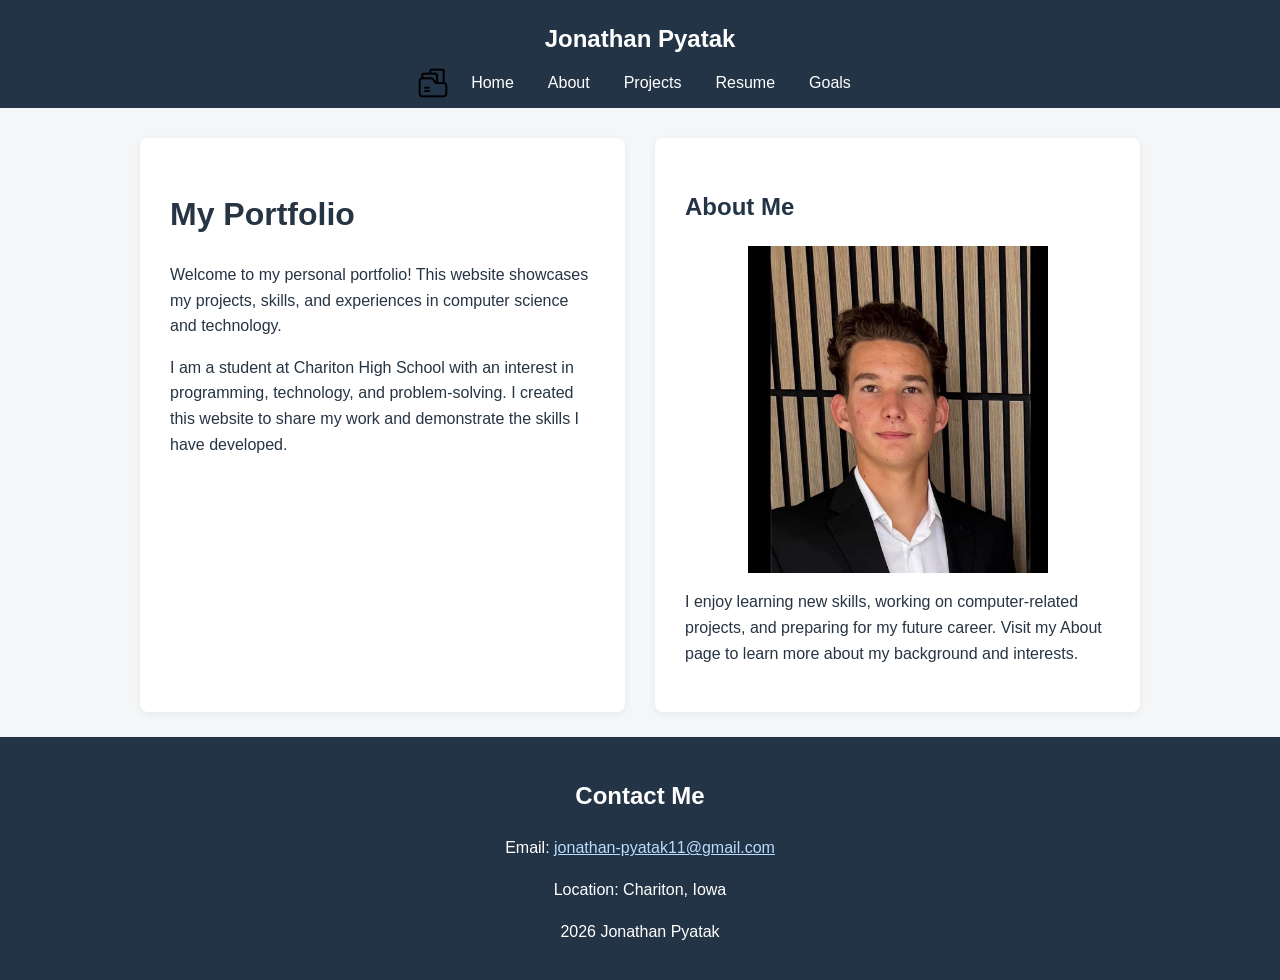
<file: index.html>
<!doctype html>
<html lang="en">
  <head>
    <meta charset="UTF-8" />
    <meta name="viewport" content="width=device-width, initial-scale=1.0" />
    <link rel="icon" href="assets/favicon.ico" type="image/x-icon" />
    <link rel="stylesheet" href="css/style.css" />
    <title>Home | Jonathan Pyatak</title>
  </head>
  <body>
    <header>
      <h2>Jonathan Pyatak</h2>

      <nav>
        <img src="assets/favicon.ico" alt="favicon" />
        <a href="index.html">Home</a>
        <a href="html/AboutMe.html">About</a>
        <a href="html/Projects.html">Projects</a>
        <a href="html/Resume.html">Resume</a>
        <a href="html/Future_Goals.html">Goals</a>
      </nav>
    </header>

    <main>
      <div>
        <h1>My Portfolio</h1>

        <p>
          Welcome to my personal portfolio! This website showcases my projects,
          skills, and experiences in computer science and technology.
        </p>

        <p>
          I am a student at Chariton High School with an interest in
          programming, technology, and problem-solving. I created this website
          to share my work and demonstrate the skills I have developed.
        </p>
      </div>

      <div>
        <h2>About Me</h2>

        <img
          src="assets/portrait.jpg"
          alt="My personal photo"
          width="300"
          height="300"
        />

        <p>
          I enjoy learning new skills, working on computer-related projects, and
          preparing for my future career. Visit my About page to learn more
          about my background and interests.
        </p>
      </div>
    </main>

    <footer>
      <h2>Contact Me</h2>
      <p>
        Email:
        <a href="mailto:jonathan-pyatak11@gmail.com">
          jonathan-pyatak11@gmail.com
        </a>
      </p>
      <p>Location: Chariton, Iowa</p>
      <p>2026 Jonathan Pyatak</p>
    </footer>
  </body>
</html>
</file>
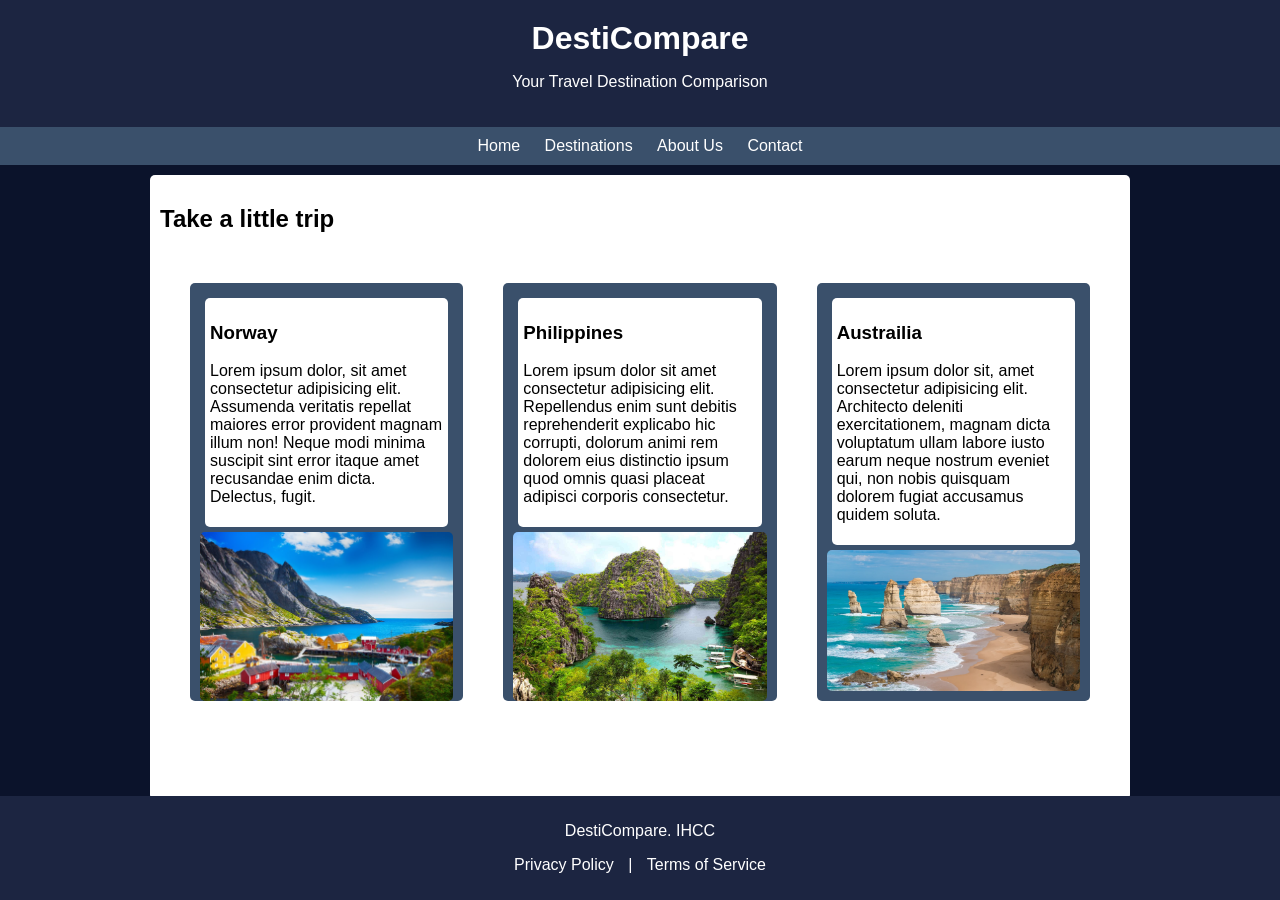
<file: projects/DestiCompare/index.html>
<!doctype html>
<html lang="en">
    <head>
        <meta charset="UTF-8" />
        <meta name="viewport" content="width=device-width, initial-scale=1.0" />
        <title>DestiCompare - Your Travel Destination Comparison</title>
        <link rel="stylesheet" href="css/style.css" />
        <link rel="shortcut icon" href="favicon.ico" type="image/x-icon" />
    </head>

    <body>
        <header>
            <h1>DestiCompare</h1>
            <p>Your Travel Destination Comparison</p>
        </header>
        <nav>
            <a href="./index.html">Home</a>
            <a href="./html/destinations.html">Destinations</a>
            <a href="#">About Us</a>
            <a href="#">Contact</a>
        </nav>
        <div class="container">
            <h2>Take a little trip</h2>
            <div class="image-grid">
                <div class="destination">
                    <div class="des-text">
                        <h3>Norway</h3>
                        <p>
                            Lorem ipsum dolor, sit amet consectetur adipisicing
                            elit. Assumenda veritatis repellat maiores error
                            provident magnam illum non! Neque modi minima
                            suscipit sint error itaque amet recusandae enim
                            dicta. Delectus, fugit.
                        </p>
                    </div>
                    <img src="images/norway.jpg" alt="Norway" />
                </div>
                <div class="destination">
                    <div class="des-text">
                        <h3>Philippines</h3>
                        <p>
                            Lorem ipsum dolor sit amet consectetur adipisicing
                            elit. Repellendus enim sunt debitis reprehenderit
                            explicabo hic corrupti, dolorum animi rem dolorem
                            eius distinctio ipsum quod omnis quasi placeat
                            adipisci corporis consectetur.
                        </p>
                    </div>
                    <img src="images/ph.jpg" alt="Philippines" />
                </div>
                <div class="destination">
                    <div class="des-text">
                        <h3>Austrailia</h3>
                        <p>
                            Lorem ipsum dolor sit, amet consectetur adipisicing
                            elit. Architecto deleniti exercitationem, magnam
                            dicta voluptatum ullam labore iusto earum neque
                            nostrum eveniet qui, non nobis quisquam dolorem
                            fugiat accusamus quidem soluta.
                        </p>
                    </div>
                    <img src="images/austrailia.webp" alt="Austrailia" />
                </div>
            </div>
        </div>
        <footer>
            <div>
                <p>DestiCompare. IHCC</p>
                <p>
                    <a href="#">Privacy Policy</a> |
                    <a href="#">Terms of Service</a>
                </p>
            </div>
        </footer>
    </body>
</html>
</file>
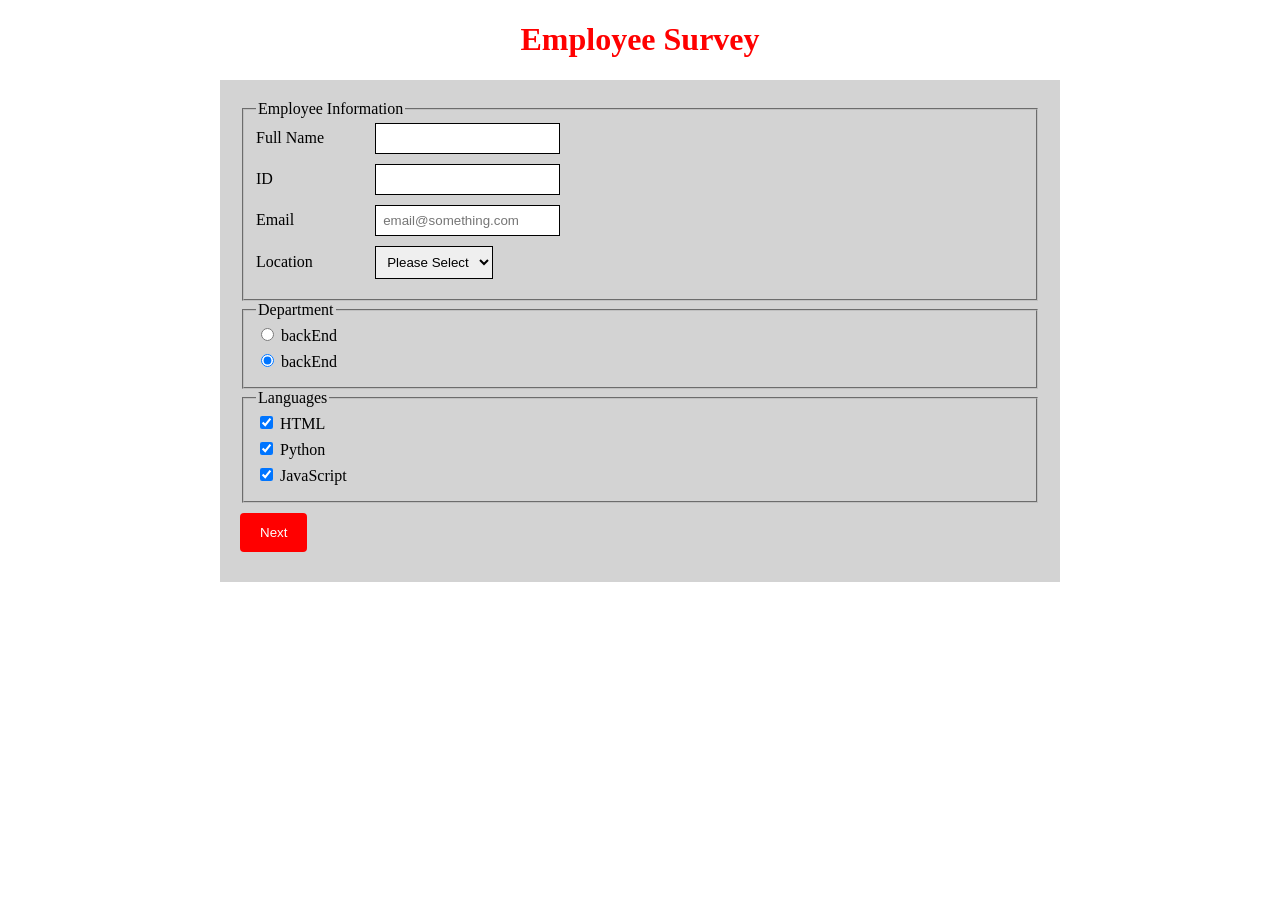
<file: projects/EmployeeSurvey/index.html>
<!doctype html>
<html lang="en">
  <head>
    <meta charset="UTF-8" />
    <meta name="viewport" content="width=device-width, initial-scale=1.0" />
    <link rel="stylesheet" href="style.css">
    <title>Survey</title>
  </head>
  <body>
    <h1>Employee Survey</h1>
    <main>
      <form action="https://www.w3schools.com/action_page.php" method="post">
        <fieldset id="employee">
          <legend>Employee Information</legend>
          <div>
            <label for="name">Full Name</label>
            <input type="text" name="fullname" id="name" />
          </div>
          <div>
            <label for="ID">ID</label>
            <input type="password" name="id" id="id" />
          </div>
          <div>
            <label for="email">Email</label>
            <input
              type="email"
              name="email"
              id="email"
              placeholder="email@something.com"
              aria-label="Email"
            />
          </div>
          <div>
            <label for="location">Location</label>
            <select name="location" id="location">
              <option value="None" selected disabled hidden>
                Please Select
              </option>
              <option value="Albia">Albia</option>
              <option value="Chariton">Chariton</option>
              <option value="Melrose">Melrose</option>
            </select>
          </div>
        </fieldset>
        <fieldset>
          <legend>Department</legend>
          <div>
            <input
              type="radio"
              name="enviroment"
              id="frontEnd"
              value="1"
              checked
            />
            <label for="frontEnd">backEnd</label>
          </div>
          <div>
            <input
              type="radio"
              name="enviroment"
              id="backEnd"
              value="2"
              checked
            />
            <label for="backEnd">backEnd</label>
          </div>
        </fieldset>
        <fieldset>
          <legend>Languages</legend>
          <div>
            <input type="checkbox" name="html" id="html" value="YES" checked />
            <label for="html">HTML</label>
          </div>
          <div>
            <input
              type="checkbox"
              name="html"
              id="python"
              value="YES"
              checked
            />
            <label for="python">Python</label>
          </div>
          <div>
            <input
              type="checkbox"
              name="javascript"
              id="html"
              value="YES"
              checked
            />
            <label for="javascript">JavaScript</label>
          </div>
        </fieldset>
        <input type="submit" value="Next" />
      </form>
    </main>
  </body>
</html>
</file>
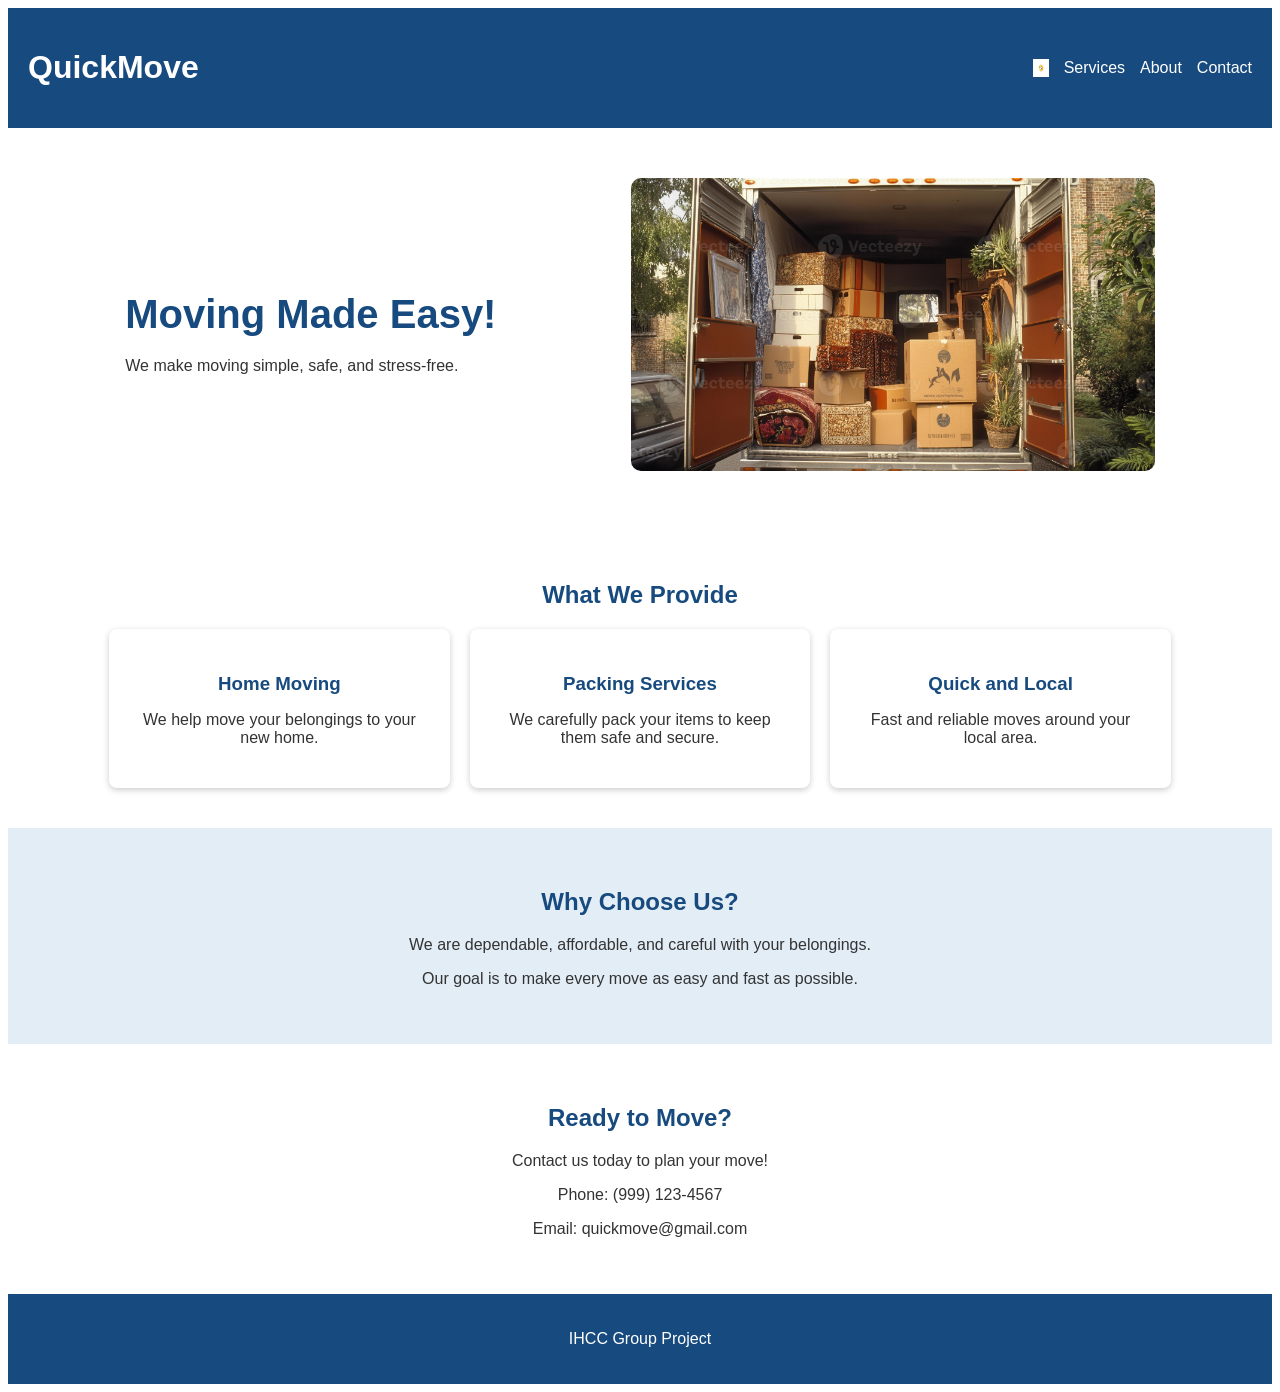
<file: projects/GroupProject/index.html>
<!DOCTYPE html>
<html lang="en">
<head>
    <meta charset="UTF-8">
    <meta name="viewport" content="width=device-width, initial-scale=1.0">
    <title>QuickMove</title>

    <!-- Group Members: Jonathan Pyatak, Soumya mallick-->
    <link rel="stylesheet" href="style.css">
    <link rel="icon" href="images/favicon.ico" type="image/x-icon">
</head>

<body>
    <header>
        <h1>QuickMove</h1>

        <nav>
            <img src="images/favicon.ico" alt="QuickMove Icon">
            <a href="services">Services</a>
            <a href="about">About</a>
            <a href="contact">Contact</a>
        </nav>
    </header>

    <main>
        <section class="hero">
            <div>
                <h2>Moving Made Easy!</h2>
                <p>We make moving simple, safe, and stress-free.</p>
            </div>

            <img
                src="images/boxes.jpg"   
                alt="Moving boxes ready to be transported">
        </section>

        <section class="services">
            <h2>What We Provide</h2>

            <div class="service-grid">
                <article>
                    <h3>Home Moving</h3>
                    <p>We help move your belongings to your new home.</p>
                </article>

                <article>
                    <h3>Packing Services</h3>
                    <p>We carefully pack your items to keep them safe and secure.</p>
                </article>

                <article>
                    <h3>Quick and Local</h3>
                    <p>Fast and reliable moves around your local area.</p>
                </article>
            </div>
        </section>

        <section class="about">
            <h2>Why Choose Us?</h2>
            <p>We are dependable, affordable, and careful with your belongings.</p>
            <p>Our goal is to make every move as easy and fast as possible.</p>
        </section>

        <section class="contact">
            <h2>Ready to Move?</h2>
            <p>Contact us today to plan your move!</p>
            <p>Phone: (999) 123-4567</p>
            <p>Email: quickmove@gmail.com</p>
        </section>
    </main>

    <footer>
        <p>IHCC Group Project</p>
    </footer>
</body>
</html>
</file>
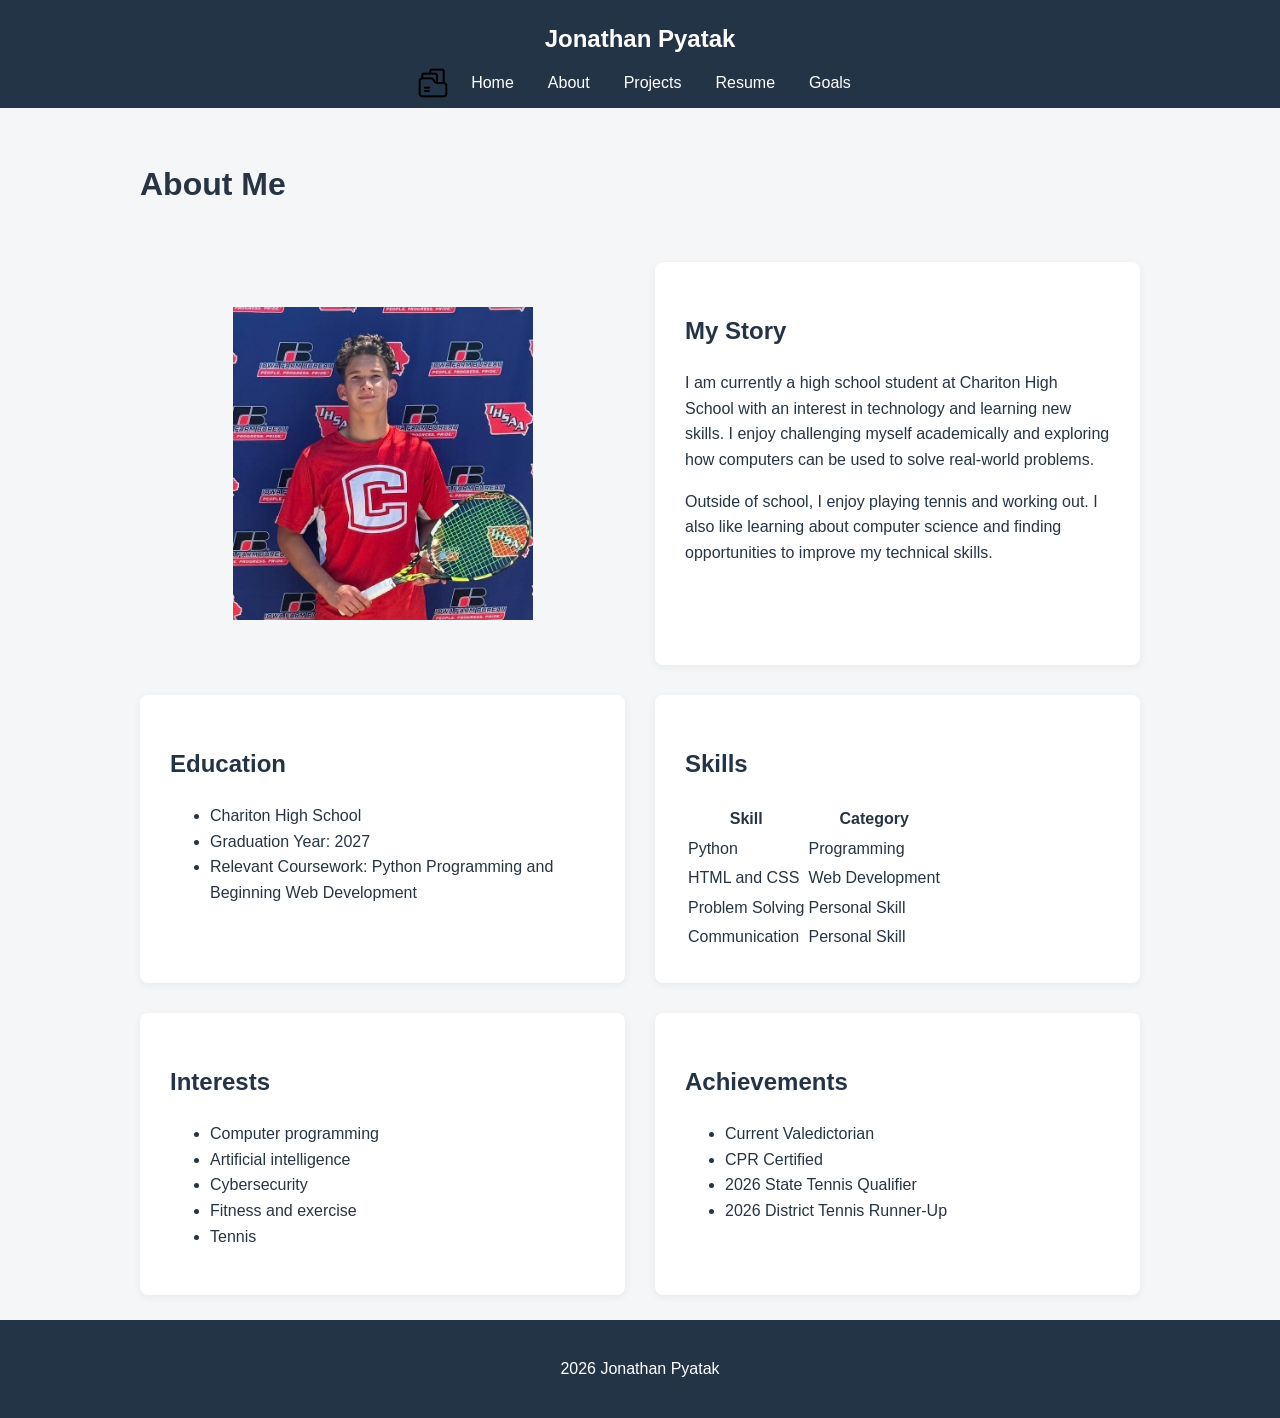
<file: html/AboutMe.html>
<!doctype html>
<html lang="en">
  <head>
    <meta charset="UTF-8" />
    <meta name="viewport" content="width=device-width, initial-scale=1.0" />
    <link rel="icon" href="../assets/favicon.ico" type="image/x-icon" />
    <link rel="stylesheet" href="../css/style.css" />
    <title>About | Jonathan Pyatak</title>
  </head>
  <body>
    <header>
      <h2>Jonathan Pyatak</h2>

      <nav>
        <img src="../assets/favicon.ico" alt="" />
        <a href="../index.html">Home</a>
        <a href="AboutMe.html" aria-current="page">About</a>
        <a href="Projects.html">Projects</a>
        <a href="Resume.html">Resume</a>
        <a href="Future_Goals.html">Goals</a>
      </nav>
    </header>

    <main>
      <h1>About Me</h1>

      <div id="image">
        <img
          src="../assets/personal_photo.jpg"
          alt="Jonathan at a tennis competition"
          width="300"
          height="350"
        />
      </div>

      <div>
        <h2>My Story</h2>

        <p>
          I am currently a high school student at Chariton High School
          with an interest in technology and learning new skills.
          I enjoy challenging myself academically and exploring how
          computers can be used to solve real-world problems.
        </p>

        <p>
          Outside of school, I enjoy playing tennis and working out.
          I also like learning about computer science and finding
          opportunities to improve my technical skills.
        </p>
      </div>

      <div>
        <h2>Education</h2>

        <ul>
          <li>Chariton High School</li>
          <li>Graduation Year: 2027</li>
          <li>
            Relevant Coursework: Python Programming and
            Beginning Web Development
          </li>
        </ul>
      </div>

      <div>
        <h2>Skills</h2>

        <table>
          <thead>
            <tr>
              <th>Skill</th>
              <th>Category</th>
            </tr>
          </thead>
          <tbody>
            <tr>
              <td>Python</td>
              <td>Programming</td>
            </tr>
            <tr>
              <td>HTML and CSS</td>
              <td>Web Development</td>
            </tr>
            <tr>
              <td>Problem Solving</td>
              <td>Personal Skill</td>
            </tr>
            <tr>
              <td>Communication</td>
              <td>Personal Skill</td>
            </tr>
          </tbody>
        </table>
      </div>

      <div>
        <h2>Interests</h2>

        <ul>
          <li>Computer programming</li>
          <li>Artificial intelligence</li>
          <li>Cybersecurity</li>
          <li>Fitness and exercise</li>
          <li>Tennis</li>
        </ul>
      </div>

      <div>
        <h2>Achievements</h2>

        <ul>
          <li>Current Valedictorian</li>
          <li>CPR Certified</li>
          <li>2026 State Tennis Qualifier</li>
          <li>2026 District Tennis Runner-Up</li>
        </ul>
      </div>
    </main>

    <footer>
      <p>2026 Jonathan Pyatak</p>
    </footer>
  </body>
</html>
</file>
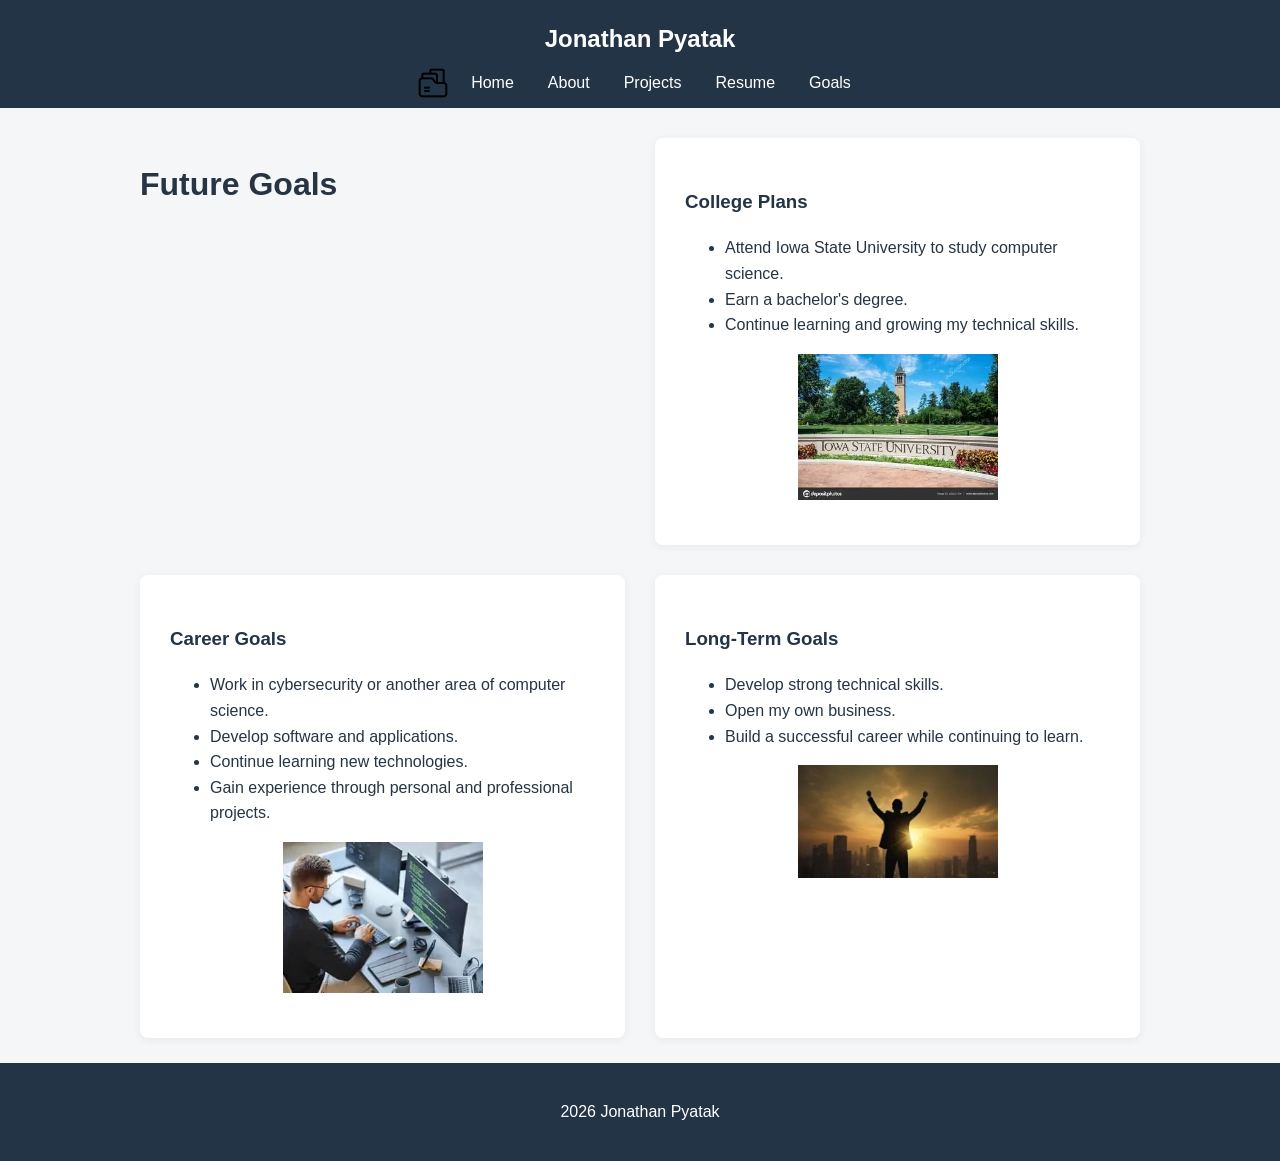
<file: html/Future_Goals.html>
<!doctype html>
<html lang="en">
  <head>
    <meta charset="UTF-8" />
    <meta name="viewport" content="width=device-width, initial-scale=1.0" />
    <link rel="icon" href="../assets/favicon.ico" type="image/x-icon" />
    <link rel="stylesheet" href="../css/style.css" />

    <title>Future Goals | Jonathan Pyatak</title>
  </head>
  <body>
    <header>
      <h2>Jonathan Pyatak</h2>

      <nav>
        <img src="../assets/favicon.ico" alt="favicon" />
        <a href="../index.html">Home</a>
        <a href="AboutMe.html">About</a>
        <a href="Projects.html">Projects</a>
        <a href="Resume.html">Resume</a>
        <a href="Future_Goals.html">Goals</a>
      </nav>
    </header>

    <main>
      <h1>Future Goals</h1>

      <div id="college-plans">
        <h3>College Plans</h3>

        <ul>
          <li>Attend Iowa State University to study computer science.</li>
          <li>Earn a bachelor's degree.</li>
          <li>Continue learning and growing my technical skills.</li>
        </ul>
        <img
          src="../assets/college.jpg"
          alt="Placeholder image representing college"
          width="200"
          height="150"
        />
      </div>

      <div>
        <h3>Career Goals</h3>

        <ul>
          <li>Work in cybersecurity or another area of computer science.</li>
          <li>Develop software and applications.</li>
          <li>Continue learning new technologies.</li>
          <li>Gain experience through personal and professional projects.</li>
        </ul>
        <img
          src="../assets/computer.jpg"
          alt="Placeholder image representing a technology career"
          width="200"
          height="150"
        />
      </div>

      <div>
        <h3>Long-Term Goals</h3>

        <ul>
          <li>Develop strong technical skills.</li>
          <li>Open my own business.</li>
          <li>Build a successful career while continuing to learn.</li>
        </ul>
        <img
          src="../assets/success.jpg"
          alt="Placeholder image representing long-term success"
          width="200"
          height="150"
        />
      </div>
  
    </main>

    <footer>
      <p>2026 Jonathan Pyatak</p>
    </footer>
  </body>
</html>
</file>
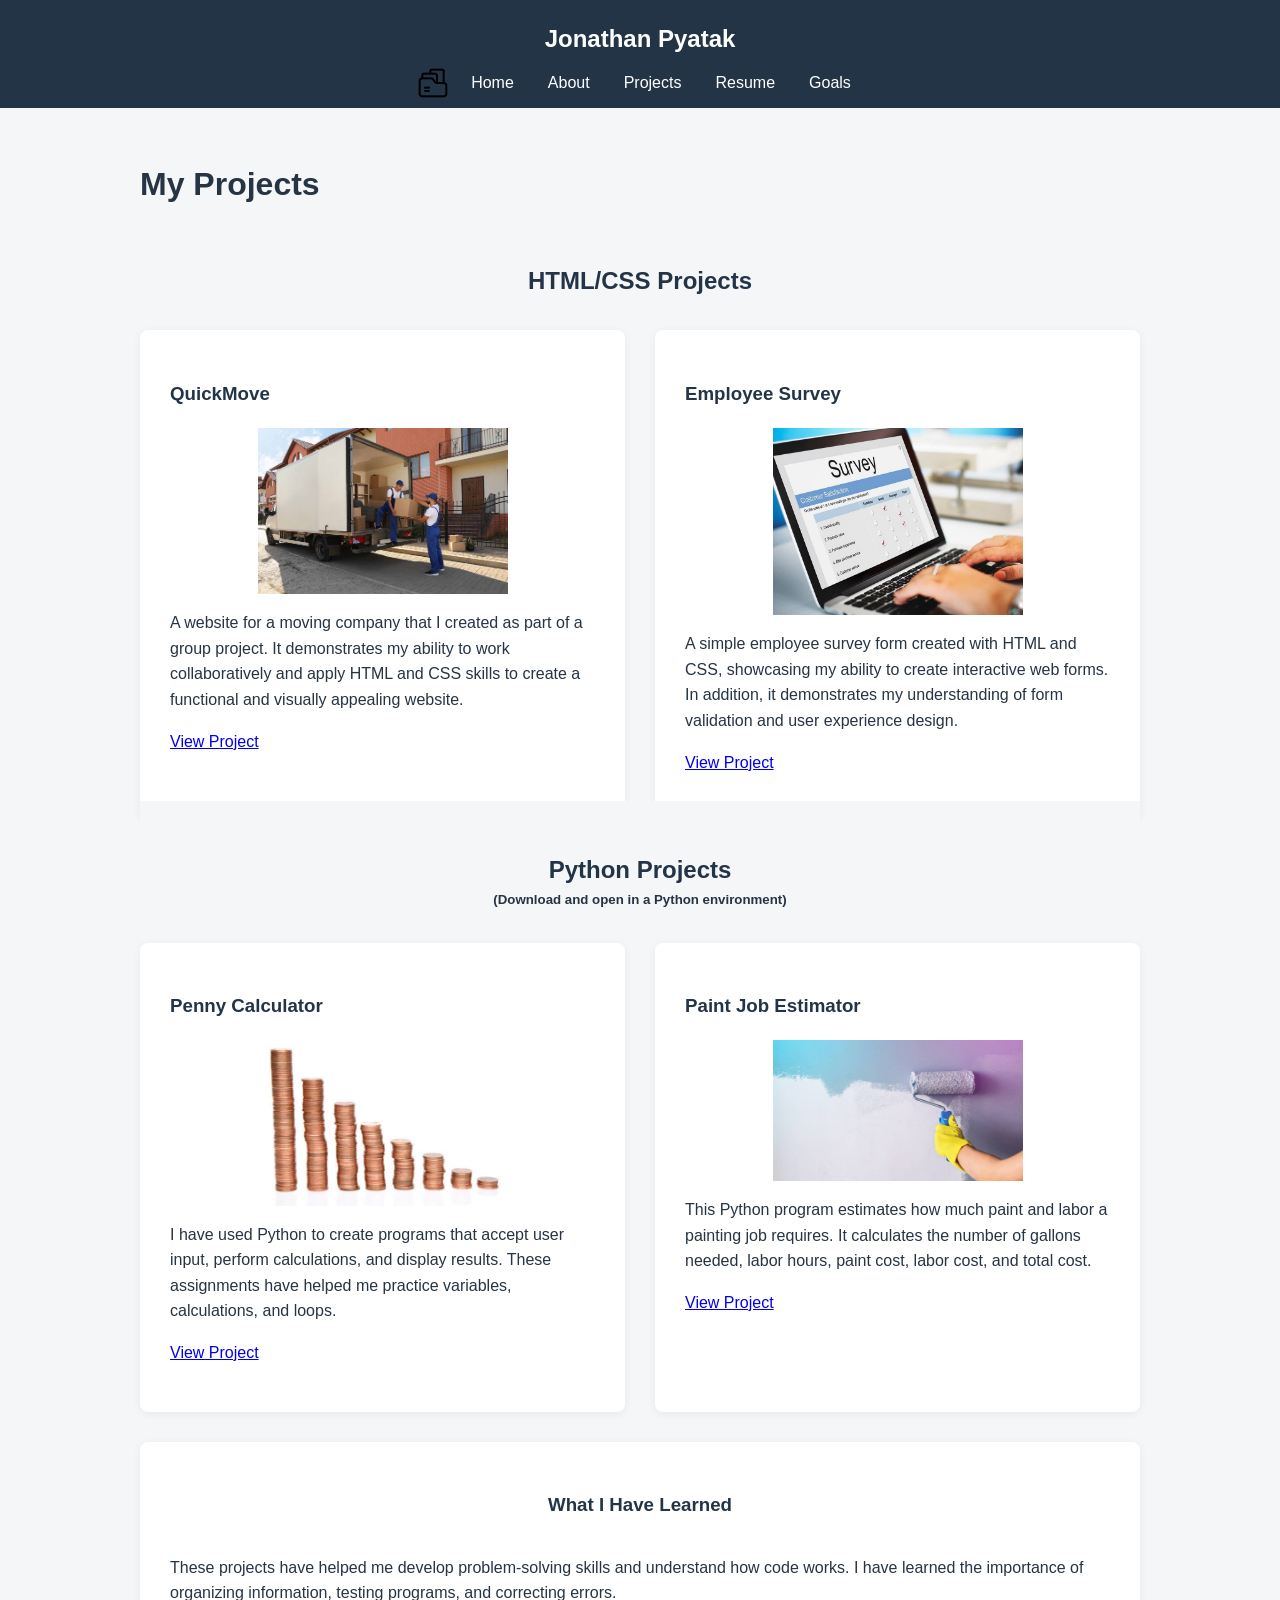
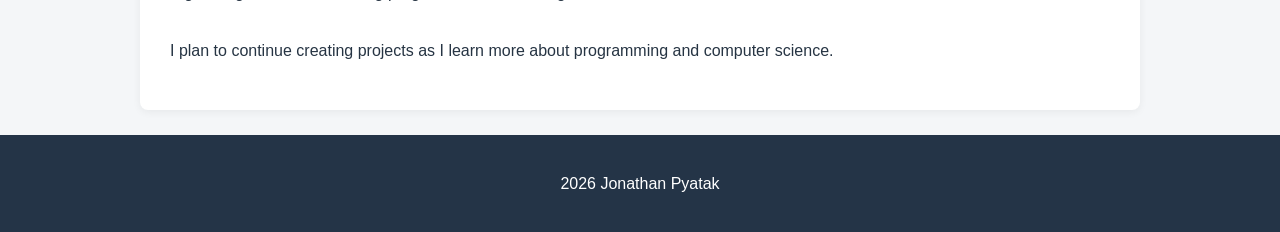
<file: html/Projects.html>
<!doctype html>
<html lang="en">
  <head>
    <meta charset="UTF-8" />
    <meta name="viewport" content="width=device-width, initial-scale=1.0" />
    <link rel="icon" href="../assets/favicon.ico" type="image/x-icon" />
    <link rel="stylesheet" href="../css/style.css" />
    <title>Projects | Jonathan Pyatak</title>
  </head>
  <body>
    <header>
      <h2>Jonathan Pyatak</h2>

      <nav>
        <img src="../assets/favicon.ico" alt="favicon" />
        <a href="../index.html">Home</a>
        <a href="AboutMe.html">About</a>
        <a href="Projects.html">Projects</a>
        <a href="Resume.html">Resume</a>
        <a href="Future_Goals.html">Goals</a>
      </nav>
    </header>

    <main>
      <h1>My Projects</h1>

      <div id="html-projects">
        <h2>HTML/CSS Projects</h2>
      </div>

      <div>
        <h3>QuickMove</h3>
        <img
          src="../assets/quickmove.jpg"
          alt="Image of a moving company"
          width="250"
          height="150"
        />

        <p>
          A website for a moving company that I created as part of a group
          project. It demonstrates my ability to work collaboratively and apply
          HTML and CSS skills to create a functional and visually appealing
          website.
        </p>

        <p>
          <a target="_blank" href="../Projects/GroupProject/index.html"
            >View Project</a
          >
        </p>
      </div>

      <div>
        <h3>Employee Survey</h3>
        <img
          src="../assets/survey.jpg"
          alt="Image of a survey form"
          width="250"
          height="150"
        />

        <p>
          A simple employee survey form created with HTML and CSS, showcasing my
          ability to create interactive web forms. In addition, it demonstrates
          my understanding of form validation and user experience design.
        </p>

        <p>
          <a target="_blank" href="../Projects/EmployeeSurvey/index.html"
            >View Project</a
          >
        </p>
      </div>

      <div id="python-projects">
        <h2>Python Projects</h2>
        <h5>(Download and open in a Python environment)</h5>
      </div>
      <div>
        <h3>Penny Calculator</h3>

        <img
          src="../assets/pennies.jpg"
          alt="Image of pennies"
          width="250"
          height="150"
        />

        <p>
          I have used Python to create programs that accept user input, perform
          calculations, and display results. These assignments have helped me
          practice variables, calculations, and loops.
        </p>

        <p><a target="_blank" href="../Projects/Pennies.py">View Project</a></p>
      </div>

      <div>
        <h3>Paint Job Estimator</h3>

        <img
          src="../assets/paint.jpg"
          alt="Image of a paint job"
          width="250"
          height="150"
        />

        <p>
          This Python program estimates how much paint and labor a painting job
          requires. It calculates the number of gallons needed, labor hours,
          paint cost, labor cost, and total cost.
        </p>

        <p>
          <a target="_blank" href="../Projects/PaintModule.py">View Project</a>
        </p>
      </div>

      <div id="learning">
        <h3>What I Have Learned</h3>

        <p>
          These projects have helped me develop problem-solving skills and
          understand how code works. I have learned the importance of organizing
          information, testing programs, and correcting errors.
        </p>

        <p>
          I plan to continue creating projects as I learn more about programming
          and computer science.
        </p>
      </div>
    </main>

    <footer>
      <p>2026 Jonathan Pyatak</p>
    </footer>
  </body>
</html>
</file>
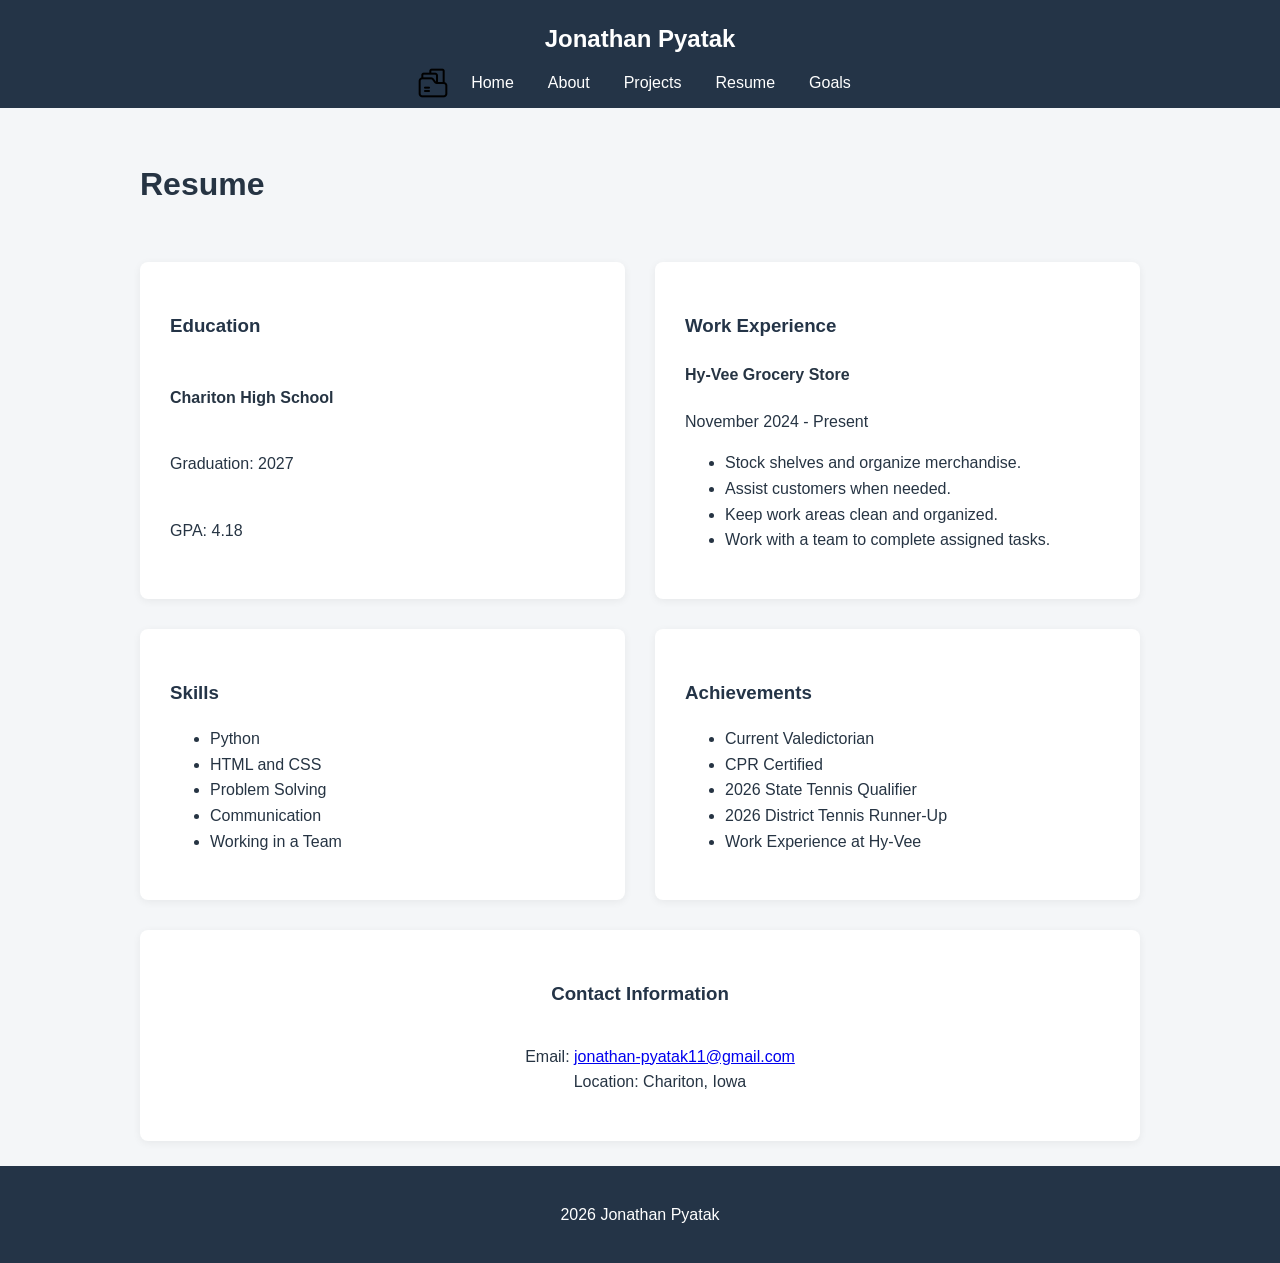
<file: html/Resume.html>
<!doctype html>
<html lang="en">
  <head>
    <meta charset="UTF-8" />
    <meta name="viewport" content="width=device-width, initial-scale=1.0" />
    <link rel="icon" href="../assets/favicon.ico" type="image/x-icon" />
    <link rel="stylesheet" href="../css/style.css" />
    <title>Resume | Jonathan Pyatak</title>
  </head>
  <body>
    <header>
      <h2>Jonathan Pyatak</h2>

      <nav>
        <img src="../assets/favicon.ico" alt="favicon" />
        <a href="../index.html">Home</a>
        <a href="AboutMe.html">About</a>
        <a href="Projects.html">Projects</a>
        <a href="Resume.html">Resume</a>
        <a href="Future_Goals.html">Goals</a>
      </nav>
    </header>

    <main>
      <h1>Resume</h1>

      <div id="education">
        <h3>Education</h3>

        <p><strong>Chariton High School</strong></p>
        <p>Graduation: 2027</p>
        <p>GPA: 4.18</p>
      </div>

      <div>
        <h3>Work Experience</h3>

        <h4>Hy-Vee Grocery Store</h4>
        <p>November 2024 - Present</p>

        <ul>
          <li>Stock shelves and organize merchandise.</li>
          <li>Assist customers when needed.</li>
          <li>Keep work areas clean and organized.</li>
          <li>Work with a team to complete assigned tasks.</li>
        </ul>
      </div>

      <div>
        <h3>Skills</h3>

        <ul>
          <li>Python</li>
          <li>HTML and CSS</li>
          <li>Problem Solving</li>
          <li>Communication</li>
          <li>Working in a Team</li>
        </ul>
      </div>

      <div>
        <h3>Achievements</h3>

        <ul>
          <li>Current Valedictorian</li>
          <li>CPR Certified</li>
          <li>2026 State Tennis Qualifier</li>
          <li>2026 District Tennis Runner-Up</li>
          <li>Work Experience at Hy-Vee</li>
        </ul>
      </div>

      <div id="contact-info">
        <h3>Contact Information</h3>

        <ul>
          <li>
            Email:
            <a href="mailto:jonathan-pyatak11@gmail.com">
              jonathan-pyatak11@gmail.com
            </a>
          </li>
          <li>Location: Chariton, Iowa</li>
        </ul>
      </div>
    </main>

    <footer>
      <p>2026 Jonathan Pyatak</p>
    </footer>
  </body>
</html>
</file>
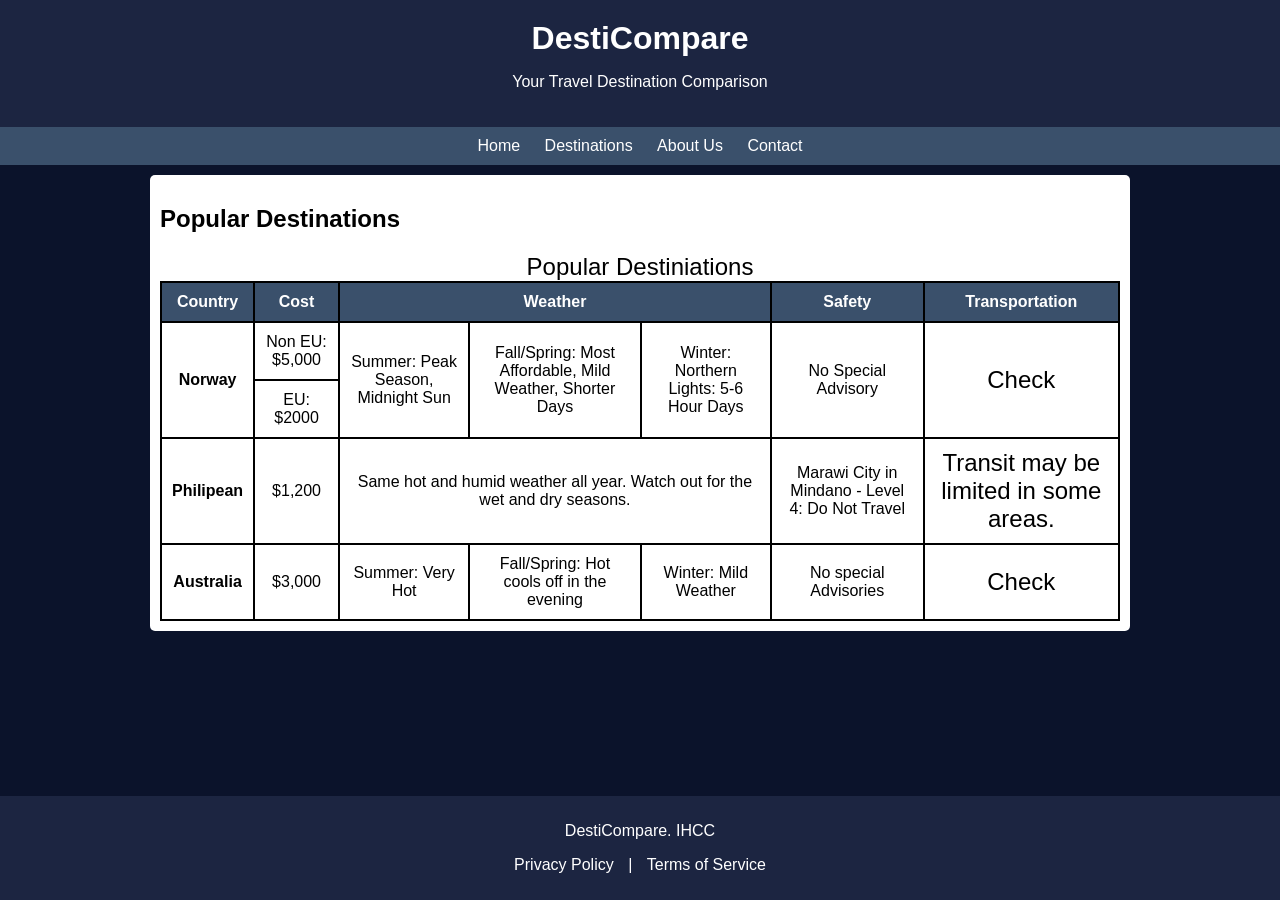
<file: projects/DestiCompare/html/destinations.html>
<!doctype html>
<html lang="en">
  <head>
    <meta charset="UTF-8" />
    <meta name="viewport" content="width=device-width, initial-scale=1.0" />
    <title>DestiCompare - Your Travel Destination Comparison</title>
    <link rel="stylesheet" href="../css/style.css" />
    <link rel="stylesheet" href="tableStyle.css" />
    <link rel="shortcut icon" href="../favicon.ico" type="image/x-icon" />
  </head>

  <body>
    <header>
      <h1>DestiCompare</h1>
      <p>Your Travel Destination Comparison</p>
    </header>
    <nav>
      <a href="../index.html">Home</a>
      <a href="./html/destinations.html">Destinations</a>
      <a href="#">About Us</a>
      <a href="#">Contact</a>
    </nav>
    <div class="container">
      <h2>Popular Destinations</h2>
      <div class="trip-data">
        <table>
          <caption>
            Popular Destiniations
          </caption>
          <thead>
            <tr>
              <th>Country</th>
              <th>Cost</th>
              <th colspan="3">Weather</th>
              <th>Safety</th>
              <th>Transportation</th>
            </tr>
          </thead>
          <tbody>
            <tr>
              <td class="country" rowspan="2">Norway</td>
              <td>Non EU: $5,000</td>
              <td rowspan="2">Summer: Peak Season, Midnight Sun</td>
              <td rowspan="2">Fall/Spring: Most Affordable, Mild Weather, Shorter Days</td>
              <td rowspan="2">Winter: Northern Lights: 5-6 Hour Days</td>
              <td rowspan="2">No Special Advisory</td>
              <td class="emoji" rowspan="2">Check</td>
            </tr>
            <tr>
                <td>EU: $2000</td>
            </tr>
            <tr>
                <td class="country">Philipean</td>
              <td>$1,200</td>
              <td colspan="3">Same hot and humid weather all year. Watch out for the wet and dry seasons.</td>
              <td>Marawi City in Mindano - Level 4: Do Not Travel</td>
              <td class="emoji">Transit may be limited in some areas.</td>
            </tr>
            <tr>
                <td class="country">Australia</td>
                <td>$3,000</td>
                <td>Summer: Very Hot</td>
                <td>Fall/Spring: Hot cools off in the evening</td>
                <td>Winter: Mild Weather</td>
                <td>No special Advisories</td>
                <td class="emoji">Check</td>
            </tr>
          </tbody>
        </table>
      </div>
    </div>
    <footer>
      <div>
        <p>DestiCompare. IHCC</p>
        <p>
          <a href="#">Privacy Policy</a> |
          <a href="#">Terms of Service</a>
        </p>
      </div>
    </footer>
  </body>
</html>
</file>
<file: css/style.css>
:root {
    --navy: #243447;
    --blue: #315b80;
    --light: #f4f6f8;
    --white: #ffffff;
    --text: #263443;
}

body {
    margin: 0;
    font-family: 'Poppins', Arial, sans-serif;
    line-height: 1.6;
    background-color: var(--light);
    color: var(--text);
}

header {
    background-color: var(--navy);
    color: var(--white);
    padding: 5px;
    text-align: center;
}

header h2 {
    color: white;
    margin-top: 15px;
    margin-bottom: 5px;
}

nav {
    display: flex;
    flex-direction: column;
    align-items: center;
    gap: 10px;
}

nav img {
    width: 32px;
    height: 32px;
}

nav a {
    color: white;
    text-decoration: none;
    padding: 7px 12px;
    border-radius: 5px;
}

nav a:hover {
    background-color: var(--blue);
    border-radius: 4px;
}

main {
    display: grid;
    grid-template-columns: 1fr;
    gap: 20px;
    max-width: 1000px;
    margin: 25px auto;
    padding: 0 15px;
}

main div {
    background-color: white;
    padding: 20px;
    border-radius: 8px;
    box-shadow: 0 2px 8px rgba(0, 0, 0, 0.06);

}

#learning{
    display: grid;
    grid-column-start: 1;
    grid-column-end: 3; 
}

#learning h3{
    text-align: center;
}

#image{
    display: grid;
    grid-column-start: 1;
    grid-column-end: 2; 
    background-color: var(--light);
    border-radius: 0px;
    box-shadow: none;
}

#education{
    display: grid;
    grid-column-start: 1;
    grid-column-end: 2; 
}

#contact-info{
    display: grid;
    grid-column-start: 1;
    grid-column-end: 3; 
    text-align: center;
}

#contact-info ul{
    list-style: none;
}

#html-projects{
    display: grid;
    grid-column-start: 1;
    grid-column-end: 3;
    background-color: var(--light);
    border-radius: 0px;
    box-shadow: none;
    text-align: center;
    margin-top: -50px;
    margin-bottom: -50px;
}

#python-projects{
    display: grid;
    grid-column-start: 1;
    grid-column-end: 3;
    background-color: var(--light);
    border-radius: 0px;
    box-shadow: none;
    text-align: center;
    margin-top: -50px;
    margin-bottom: -50px;
}

#python-projects h5{
    margin-top: -20px;
}

h2, h3{ 
    color: var(--navy);
}

main img {
    display: block;
    max-width: 100%;
    height: auto;
    margin: 15px auto;
}

h2 {
    color: #243447;
}

a {
    overflow-wrap: anywhere;
}

footer {
    background-color: var(--navy);
    color: white;
    text-align: center;
    padding: 20px;
    margin-top: 25px;
}

footer h2 {
    color: white;
}

footer a {
    color: #b9dcff;
}

/* Tablet and desktop layouts */
@media (min-width: 600px) {
    nav {
        flex-direction: row;
        justify-content: center;
        flex-wrap: wrap;
    }

    main {
        grid-template-columns: 1fr 1fr;
        gap: 25px;
        padding: 0 20px;
    }
}

@media (min-width: 900px) {
    main {
        gap: 30px;
        margin-top: 30px;
    }

    main div {
        padding: 30px;
    }
}
</file>
<file: projects/DestiCompare/css/style.css>
/* https://coolors.co/0b132b-1c2541-3a506b-5bc0be-6fffe9 */
:root {
    --color-dark: #0b132b;
    --color-primary: #1c2541;
    --color-secondary: #3a506b;
    --color-text: #fff;
}

body {
    font-family: Arial, sans-serif;
    margin: 0;
    padding: 0;
    background-color: var(--color-dark);
}

header {
    background-color: var(--color-primary);
    color: var(--color-text);
    text-align: center;
    padding: 20px;
}

h1 {
    margin: 0;
}

nav {
    text-align: center;
    background-color: var(--color-secondary);
    padding: 10px;
}

nav a {
    color: var(--color-text);
    text-decoration: none;
    margin: 0 10px;
}

.container {
    max-width: 960px;
    margin: 10px auto;
    padding: 10px;
    background-color: #fff;
    border-radius: 5px;
}

.destination {
    display: flex;
    flex-direction: column;
    height: 80%;
    padding: 10px;
    margin: 10px;
    border-radius: 5px;
    background-color: var(--color-secondary);
    overflow: hidden;
}

.des-text {
    flex: 1;
    background-color: white;
    border-radius: 5px;
    padding: 5px;
    margin: 5px;
}

footer {
    position: absolute;
    bottom: 0;
    width: 100%;
    background-color: var(--color-primary);
    color: var(--color-text);
    text-align: center;
    padding: 10px 0;
}

footer a {
    color: var(--color-text);
    text-decoration: none;
    margin: 0 10px;
}

.destination img {
    width: 100%;
    height: 200px;
    object-fit: cover;
    border-radius: 5px;
    display: block;
    transition:
        transform 0.3s ease,
        box-shadow 0.3s ease;
}

.image-grid {
    display: grid;
    grid-template-columns: repeat(auto-fit, minmax(250px, 1fr));
    gap: 20px;
    padding: 20px;
}
</file>
<file: projects/EmployeeSurvey/style.css>
h1{
    color: red;
    text-align: center;
}
main{
    max-width: 800px;
    margin: 0 auto;
    background-color: lightgrey;
    padding: 20px;
}

#employee label{
    display: inline-block;
    width: 15%;
}

input, select{
    border: 1px solid black;
    padding: 7px;
    margin-bottom: 10px;
}

input[type="submit"]{
    background-color: red;
    color: white;
    padding: 12px 20px;
    border: none;
    border-radius: 4px;
    cursor: pointer;
    margin-top: 10px;
}
</file>
<file: projects/GroupProject/style.css>
body {
  font-family:
    "Trebuchet MS", "Lucida Sans Unicode", "Lucida Grande", "Lucida Sans",
    Arial, sans-serif;
  color: #333333;
}

header {
  display: flex;
  justify-content: space-between;
  align-items: center;
  flex-wrap: wrap;
  padding: 20px;
  background-color: #174a7e;
  color: white;
}

nav {
  display: flex;
  gap: 15px;
}

nav a {
  color: white;
  text-decoration: none;
}

nav a:hover {
  color: #ffd166;
}

.hero {
  display: flex;
  align-items: center;
  justify-content: space-around;
  padding: 50px;
  background-color: white;
}

.hero h2 {
  font-size: 2.5rem;
  color: #174a7e;
}

.hero img {
  width: 45%;
  border-radius: 10px;
}

.button {
  display: inline-block;
  margin-top: 15px;
  padding: 10px 20px;
  background-color: #f4a62a;
  color: #222222;
  text-decoration: none;
  border-radius: 5px;
  font-weight: bold;
}

.services {
  padding: 40px 8%;
  text-align: center;
}

h2 {
  margin-bottom: 20px;
  color: #174a7e;
}

.service-grid {
  display: grid;
  grid-template-columns: repeat(3, 1fr);
  gap: 20px;
}

.service-grid article {
  padding: 25px;
  background-color: white;
  border-radius: 8px;
  box-shadow: 0 2px 6px #cccccc;
}

.service-grid h3 {
  margin-bottom: 10px;
  color: #174a7e;
}

.about {
  padding: 40px 8%;
  text-align: center;
  background-color: #e3edf6;
}

.contact {
  padding: 40px 8%;
  text-align: center;
  background-color: white;
}

/* Footer */
footer {
  padding: 20px;
  background-color: #174a7e;
  color: white;
  text-align: center;
}

/*phones and tablets */
@media screen and (max-width: 650px) {
  header {
    flex-direction: column;
    text-align: center;
  }

  nav {
    justify-content: center;
    flex-wrap: wrap;
    gap: 12px;
  }

  .hero {
    flex-direction: column;
    text-align: center;
    padding: 35px 5%;
  }

  .hero img {
    width: 100%;
  }

  .service-grid {
    grid-template-columns: 1fr;
  }
}
</file>
<file: projects/DestiCompare/html/tableStyle.css>
table{
    width: 100%;
    border-collapse: collapse;
}

caption{
    font-size: 1.5em;
}

th,
td{
    border: 2px solid black;
    text-align: center;
    padding: 10px;
}

th{
    background-color: var(--color-secondary);
    color: white;
}

td.emoji{
    font-size: 1.5em;
}

.country{
    font-weight: bold;
}
</file>
